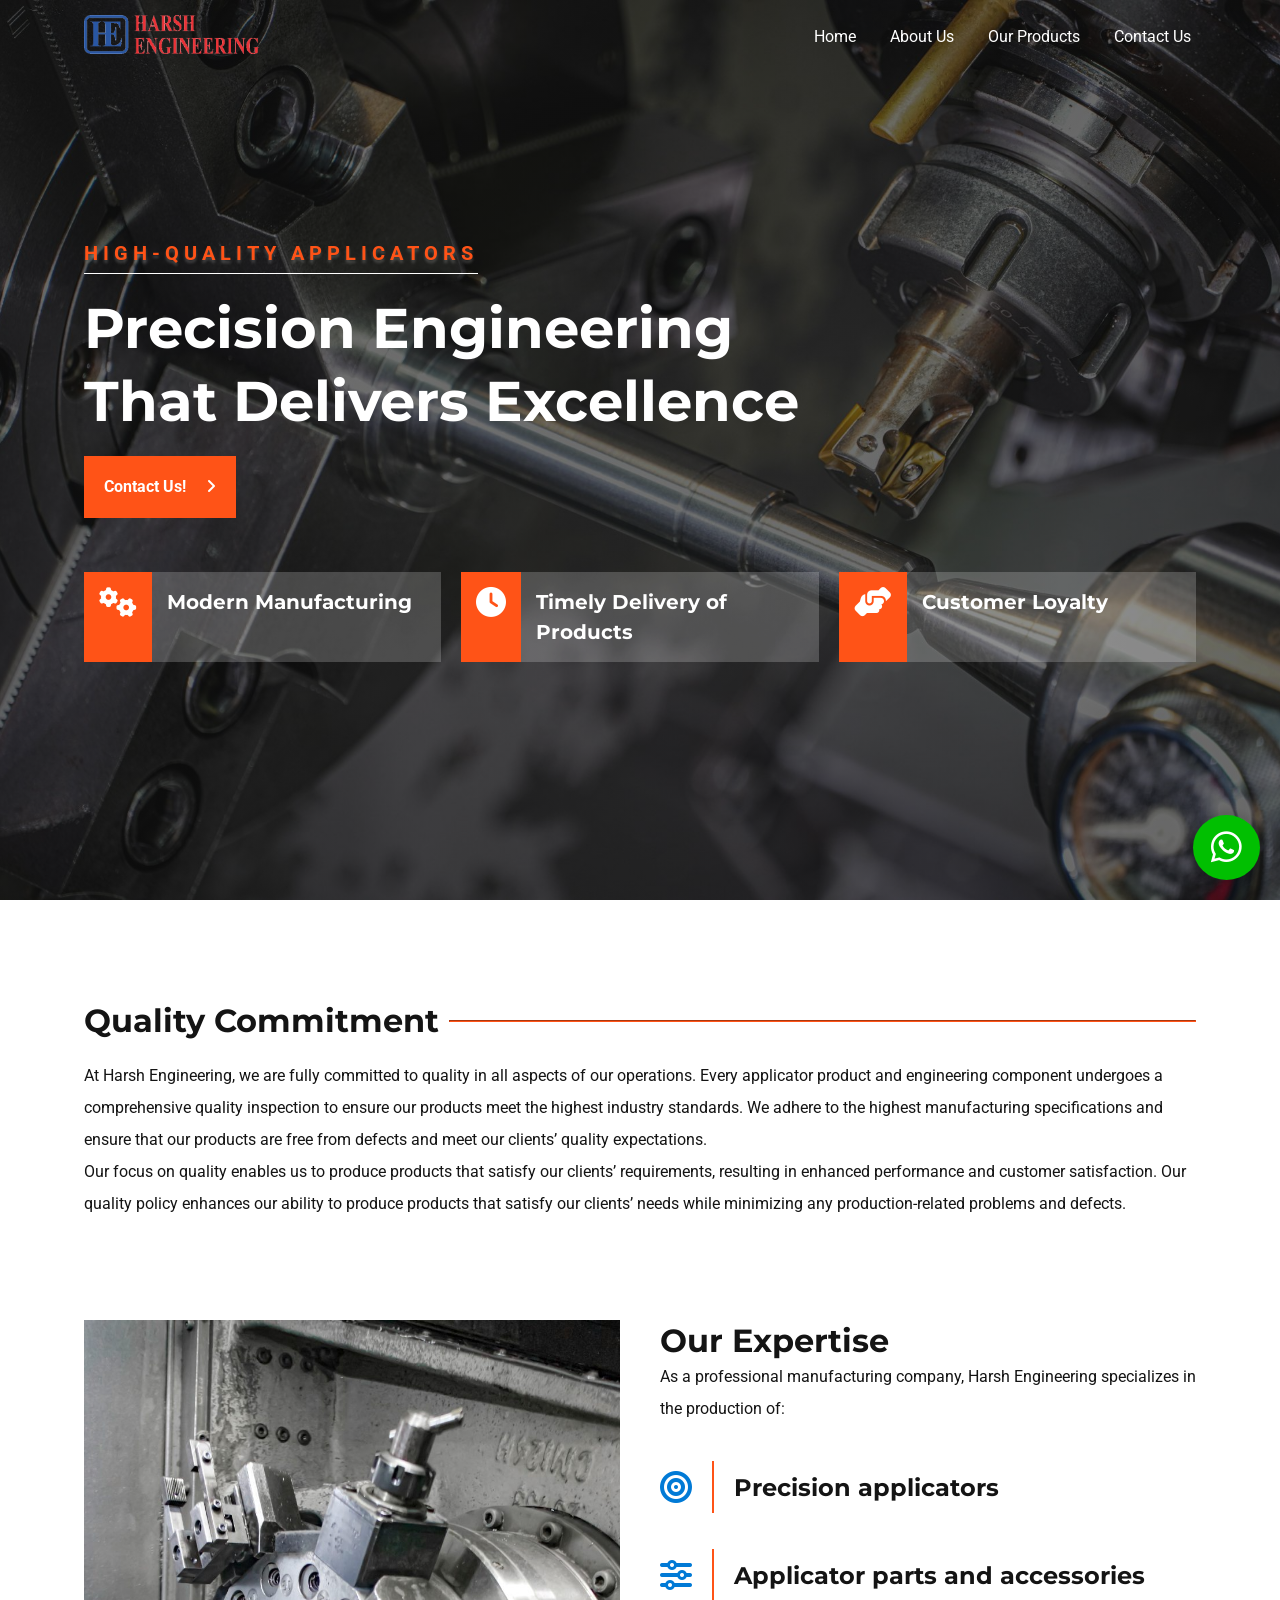
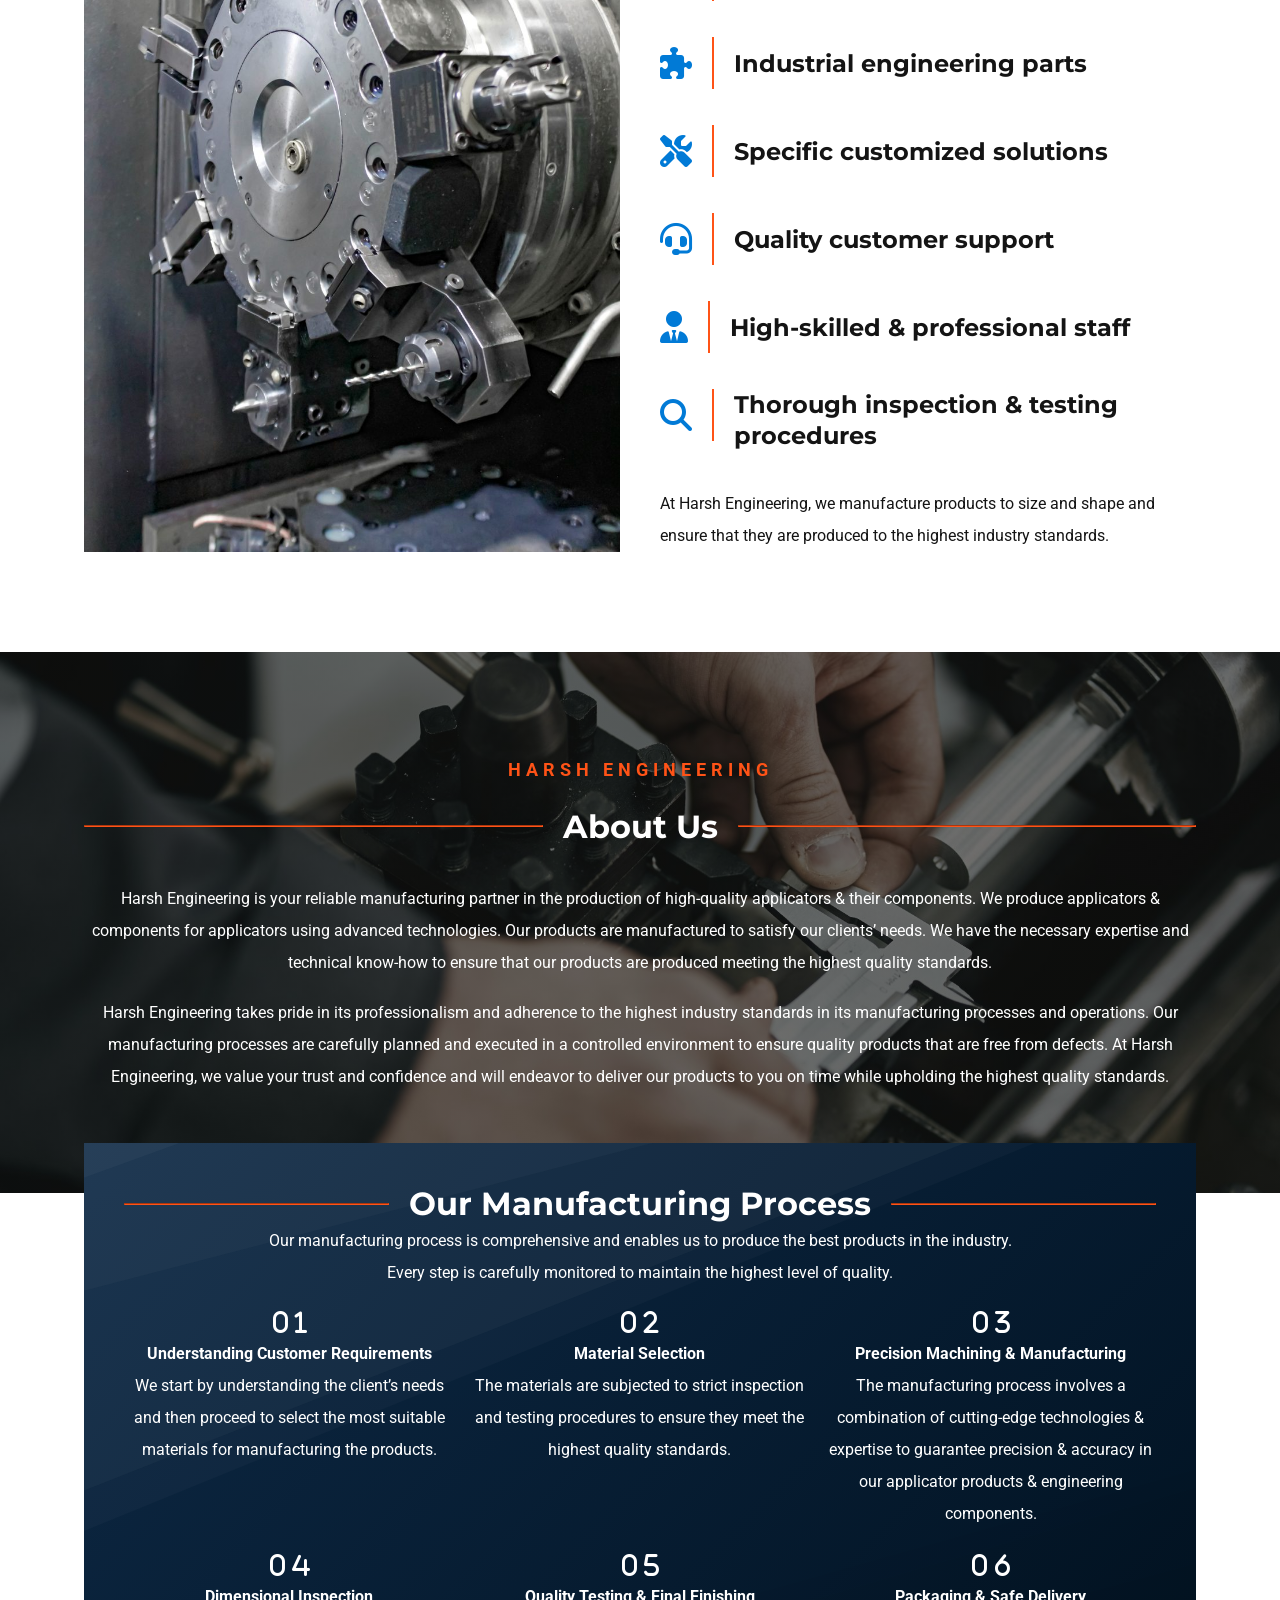
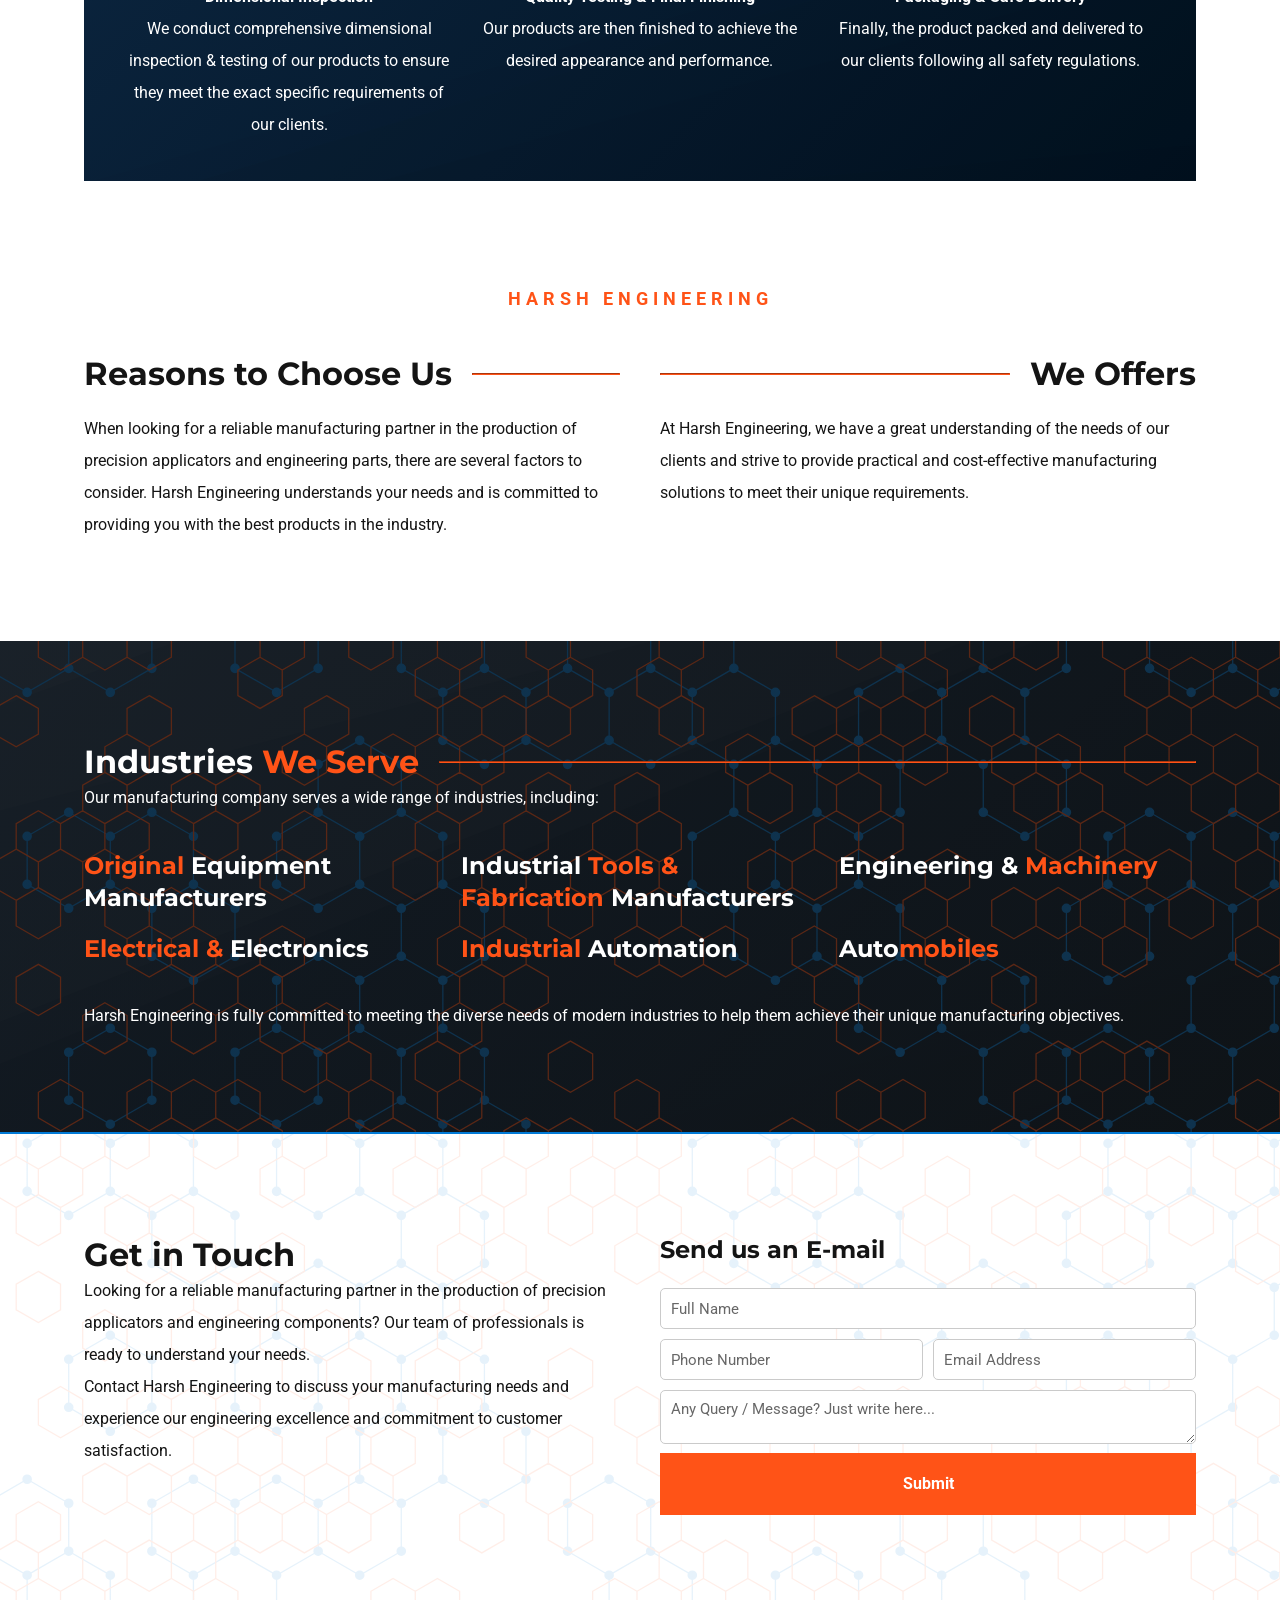
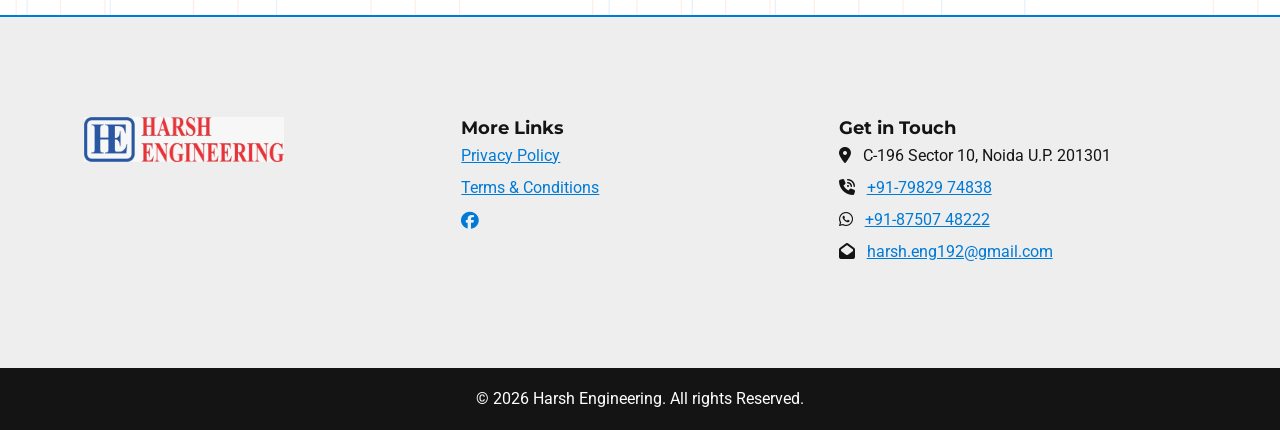
<file: index.html>
<!DOCTYPE html>
<html lang="en">

<head>
    <meta charset="UTF-8">
    <meta name="viewport" content="width=device-width, initial-scale=1.0">
    <link rel="icon" type="image/x-icon" href="./images/favicon.ico">

    <title>Precision Applicators & Engineering Parts Manufacturer | Harsh Engineering</title>
    <meta name="description" content="Harsh Engineering manufactures high-quality precision applicators, applicator components and customized engineering parts with precision, quality and reliable delivery.">

    <link href="./css/style.css" rel="stylesheet">
    <link href="./css/index.css" rel="stylesheet">
    <link href="./css/responsive.css" rel="stylesheet">
    <link href="./fontawesome/css/all.css" rel="stylesheet">
    <link href="./fontawesome/css/all.min.css" rel="stylesheet">
</head>

<body>
    <header>
        <div class="container">
            <div class="row flex">
                <div class="logocol">
                    <a href="/"><img src="./images/logo.png" alt=""></a>
                </div>
                <nav id="nav">
                    <i class="fa-solid fa-xmark" id="off"></i>
                    <ul class="d-flex">
                        <li><a href="/">Home</a></li>
                        <li><a href="/about">About Us</a></li>
                        <li><a href="/products">Our Products</a></li>
                        <li><a href="/contatc">Contact Us</a></li>
                    </ul>
                </nav>
                <div id="bars">
                    <i class="fa-solid fa-bars"></i>
                </div>
            </div>
        </div>
    </header>

    <div class="container banner flex">
        <div class="row">
            <div class="column">
                <p class="intropara">High-quality Applicators</p>
                <br>
                <h1>Precision Engineering <br> That Delivers Excellence</h1>
                <br>
                <button>Contact Us! &nbsp; &nbsp; <i class="fa-solid fa-angle-right"></i></button>
                <br><br><br><br>
                <div class="grid grid2">
                    <div class="flex">
                        <i class="fa-solid fa-gears"></i>
                        <p>Modern Manufacturing</p>
                    </div>
                    <div class="flex">
                        <i class="fa-solid fa-clock"></i>
                        <p>Timely Delivery of Products</p>
                    </div>
                    <div class="flex">
                        <i class="fa-solid fa-handshake-angle"></i>
                        <p>Customer Loyalty</p>
                    </div>
                </div>
            </div>
        </div>
    </div>

    <div class="container introrow">
        <div class="row">
            <div class="column">
                <div class="flex">
                    <h2>Quality Commitment</h2>
                    <hr>
                </div>
                <br>
                <p>At Harsh Engineering, we are fully committed to quality in all aspects of our operations. Every applicator product and engineering component undergoes a comprehensive quality inspection to ensure our products meet the highest industry standards. We adhere to the highest manufacturing specifications and ensure that our products are free from defects and meet our clients’ quality expectations.</p>
                <p>Our focus on quality enables us to produce products that satisfy our clients’ requirements, resulting in enhanced performance and customer satisfaction. Our quality policy enhances our ability to produce products that satisfy our clients’ needs while minimizing any production-related problems and defects.</p>
            </div>
        </div>
    </div>

    <div class="container experties">
        <div class="row grid grid1">
            <div class="imgcol"></div>
            <div class="column">
                <h2>Our Expertise</h2>
                <p>As a professional manufacturing company, Harsh Engineering specializes in the production of:</p>
                <br><br>
                <div class="flex gap2">
                    <p><i class="fa-solid fa-bullseye"></i></p>
                    <h3>Precision applicators</h3>
                </div>
                <br><br>
                <div class="flex gap2">
                    <p><i class="fa-solid fa-sliders"></i></p>
                    <h3>Applicator parts and accessories</h3>
                </div>
                <br><br>
                <div class="flex gap2">
                    <p><i class="fa-solid fa-puzzle-piece"></i></p>
                    <h3>Industrial engineering parts</h3>
                </div>
                <br><br>
                <div class="flex gap2">
                    <p><i class="fa-solid fa-screwdriver-wrench"></i></p>
                    <h3>Specific customized solutions</h3>
                </div>
                <br><br>
                <div class="flex gap2">
                    <p><i class="fa-solid fa-headset"></i></p>
                    <h3>Quality customer support</h3>
                </div>
                <br><br>
                <div class="flex gap2">
                    <p><i class="fa-solid fa-user-tie"></i></p>
                    <h3>High-skilled & professional staff</h3>
                </div>
                <br><br>
                <div class="flex gap2">
                    <p><i class="fa-solid fa-magnifying-glass"></i></p>
                    <h3>Thorough inspection & testing procedures</h3>
                </div>
                <br><br>
                <p>At Harsh Engineering, we manufacture products to size and shape and ensure that they are produced to the highest industry standards.</p>
            </div>
        </div>
    </div>

    <div class="container aboutus">
        <div class="row">
            <div class="column">
                <p class="HE">Harsh Engineering</p>
                <br>
                <div class="flex gap2">
                    <hr>
                    <h2>About Us</h2>
                    <hr>
                </div>
                <br><br>
                <p>Harsh Engineering is your reliable manufacturing partner in the production of high-quality applicators & their components. We produce applicators & components for applicators using advanced technologies. Our products are manufactured to satisfy our clients’ needs. We have the necessary expertise and technical know-how to ensure that our products are produced meeting the highest quality standards.</p>
                <br>
                <p>Harsh Engineering takes pride in its professionalism and adherence to the highest industry standards in its manufacturing processes and operations. Our manufacturing processes are carefully planned and executed in a controlled environment to ensure quality products that are free from defects. At Harsh Engineering, we value your trust and confidence and will endeavor to deliver our products to you on time while upholding the highest quality standards.</p>
            </div>
        </div>
    </div>

    <div class="container process">
        <div class="row">
            <div class="column">
                <div class="flex gap2">
                    <hr>
                    <h2>Our Manufacturing Process</h2>
                    <hr>
                </div>
                <p>Our manufacturing process is comprehensive and enables us to produce the best products in the industry.</p>
                <p>Every step is carefully monitored to maintain the highest level of quality.</p>
                <br>
                <div class="grid grid2">
                    <div>
                        <h3><i class="fa-solid fa-0"></i> <i class="fa-solid fa-1"></i></h3>
                        <p><b>Understanding Customer Requirements</b></p>
                        <p>We start by understanding the client’s needs and then proceed to select the most suitable materials for manufacturing the products.</p>
                    </div>
                    <div>
                        <h3><i class="fa-solid fa-0"></i> <i class="fa-solid fa-2"></i></h3>
                        <p><b>Material Selection</b></p>
                        <p>The materials are subjected to strict inspection and testing procedures to ensure they meet the highest quality standards.</p>
                    </div>
                    <div>
                        <h3><i class="fa-solid fa-0"></i> <i class="fa-solid fa-3"></i></h3>
                        <p><b>Precision Machining & Manufacturing</b></p>
                        <p>The manufacturing process involves a combination of cutting-edge technologies & expertise to guarantee precision & accuracy in our applicator products & engineering components.</p>
                    </div>
                    <div>
                        <h3><i class="fa-solid fa-0"></i> <i class="fa-solid fa-4"></i></h3>
                        <p><b>Dimensional Inspection</b></p>
                        <p>We conduct comprehensive dimensional inspection & testing of our products to ensure they meet the exact specific requirements of our clients.</p>
                    </div>
                    <div>
                        <h3><i class="fa-solid fa-0"></i> <i class="fa-solid fa-5"></i></h3>
                        <p><b>Quality Testing & Final Finishing</b></p>
                        <p>Our products are then finished to achieve the desired appearance and performance.</p>
                    </div>
                    <div>
                        <h3><i class="fa-solid fa-0"></i> <i class="fa-solid fa-6"></i></h3>
                        <p><b>Packaging & Safe Delivery</b></p>
                        <p>Finally, the product packed and delivered to our clients following all safety regulations.</p>
                    </div>
                </div>
            </div>
        </div>
    </div>

    <div class="container">
        <div class="row">
            <p class="HE" style="text-align: center;">Harsh Engineering</p>
            <br><br>
            <div class="grid grid1">
                <div class="column">
                    <div class="flex gap2">
                        <h2>Reasons to Choose Us</h2>
                        <hr>
                    </div>
                    <br>
                    <p>When looking for a reliable manufacturing partner in the production of precision applicators and engineering parts, there are several factors to consider. Harsh Engineering understands your needs and is committed to providing you with the best products in the industry.</p>
                </div>
                <div class="column">
                    <div class="flex gap2">
                        <hr>
                        <h2>We Offers</h2>
                    </div>
                    <br>
                    <p>At Harsh Engineering, we have a great understanding of the needs of our clients and strive to provide practical and cost-effective manufacturing solutions to meet their unique requirements.</p>
                </div>
            </div>
        </div>
    </div>

    <div class="container Serve">
        <div class="row">
            <div class="column">
                <div class="flex gap2">
                    <h2>Industries <span>We Serve</span></h2>
                    <hr>
                </div>
                <p>Our manufacturing company serves a wide range of industries, including:</p>
                <br><br>
                <div class="grid grid2">
                    <h3><span>Original</span> Equipment Manufacturers</h3>
                    <h3>Industrial <span>Tools & Fabrication</span> Manufacturers</h3>
                    <h3>Engineering & <span>Machinery</span></h3>
                    <h3><span>Electrical &</span> Electronics</h3>
                    <h3><span>Industrial</span> Automation</h3>
                    <h3>Auto<span>mobiles</span></h3>
                </div>
                <br><br>
                <p>Harsh Engineering is fully committed to meeting the diverse needs of modern industries to help them achieve their unique manufacturing objectives.</p>
            </div>
        </div>
    </div>

    <div class="container getintouch">
        <div class="row grid grid1">
            <div class="column">
                <h2>Get in Touch</h2>
                <p>Looking for a reliable manufacturing partner in the production of precision applicators and engineering components? Our team of professionals is ready to understand your needs.</p>
                <p>Contact Harsh Engineering to discuss your manufacturing needs and experience our engineering excellence and commitment to customer satisfaction.</p>
            </div>
            <div class="column">
                <h3>Send us an E-mail</h3>
                <br>
                <form action="">
                    <input type="text" name="" id="" placeholder="Full Name">
                    <div class="grid grid1" style="gap: 10px;">
                        <input type="tel" name="" id="" placeholder="Phone Number">
                        <input type="email" name="" id="" placeholder="Email Address">
                    </div>
                    <textarea name="" id="" placeholder="Any Query / Message? Just write here..."></textarea>
                    <button type="submit">Submit</button>
                </form>
            </div>
        </div>
    </div>

    <footer>
        <div class="container">
            <div class="row grid grid2">
                <div class="column">
                    <a href="/"><img src="./images/logo.jpeg" alt=""></a>
                </div>
                <div class="column">
                    <h4>More Links</h4>
                    <p><a href="/privacy">Privacy Policy</a></p>
                    <p><a href="/terms">Terms & Conditions</a></p>
                    <h4>
                        <a href="https://www.facebook.com/harsh.eng192"><i class="fa-brands fa-facebook"></i></a>
                    </h4>
                </div>
                <div class="column">
                    <h4>Get in Touch</h4>
                    <p><i class="fa-solid fa-location-dot"></i> &nbsp; C-196 Sector 10, Noida U.P. 201301</p>
                    <p><i class="fa-solid fa-phone-volume"></i> &nbsp; <a href="tel:+917982974838">+91-79829 74838</a></p>
                    <p><i class="fa-brands fa-whatsapp"></i> &nbsp; <a href="tel:+918750748222">+91-87507 48222</a></p>
                    <p><i class="fa-solid fa-envelope-open"></i> &nbsp; <a href="mailto:harsh.eng192@gmail.com">harsh.eng192@gmail.com</a></p>
                </div>
            </div>
        </div>
        <div class="foot">
            <p>© 2026 Harsh Engineering. All rights Reserved.</p>
        </div>
    </footer>

    <div class="floatwp">
        <a href="https://wa.me/+918750748222" target="_blank"><i class="fa-brands fa-whatsapp"></i></a>
    </div>
</body>
<script src="./css/file.js"></script>
<script src="./css/slider.js"></script>

</html>
</file>
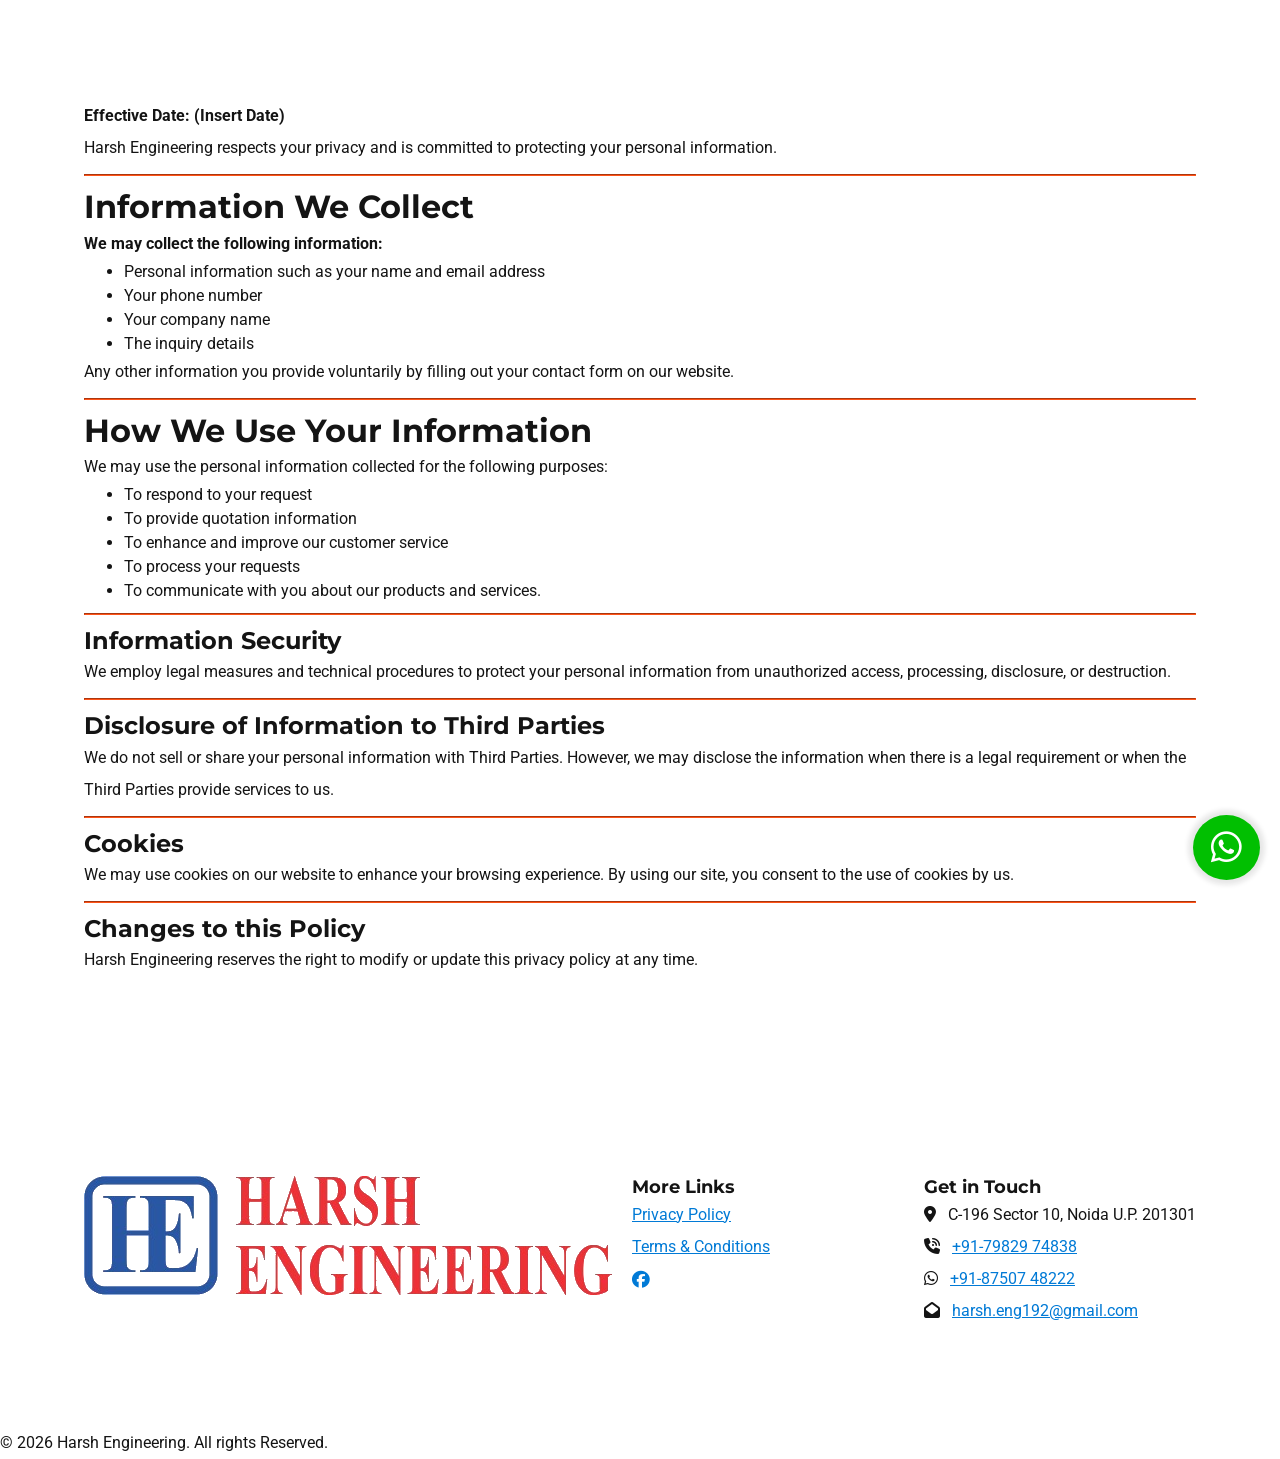
<file: privacy.html>
<!DOCTYPE html>
<html lang="en">

<head>
    <meta charset="UTF-8">
    <meta name="viewport" content="width=device-width, initial-scale=1.0">
    <link rel="icon" type="image/x-icon" href="./images/favicon.ico">

    <title>Privacy Policy – Harsh Engineering</title>
    <meta name="description" content="Harsh Engineering">

    <link href="./css/style.css" rel="stylesheet">
    <link href="./css/index.css" rel="stylesheet">
    <link href="./css/responsive.css" rel="stylesheet">
    <link href="./fontawesome/css/all.css" rel="stylesheet">
    <link href="./fontawesome/css/all.min.css" rel="stylesheet">
</head>

<body>
    <div class="container contentonly">
        <div class="row">
            <div class="column">
                <p><b>Effective Date: (Insert Date)</b></p>
                <p>Harsh Engineering respects your privacy and is committed to protecting your personal information.</p>
                <hr>
                <h2>Information We Collect</h2>
                <p><b>We may collect the following information:</b></p>
                <ul>
                    <li>Personal information such as your name and email address</li>
                    <li>Your phone number</li>
                    <li>Your company name</li>
                    <li>The inquiry details</li>
                </ul>
                <p>Any other information you provide voluntarily by filling out your contact form on our website.</p>
                <hr>
                <h2>How We Use Your Information</h2>
                <p>We may use the personal information collected for the following purposes:</p>
                <ul>
                    <li>To respond to your request</li>
                    <li>To provide quotation information</li>
                    <li>To enhance and improve our customer service</li>
                    <li>To process your requests</li>
                    <li>To communicate with you about our products and services.</li>
                </ul>
                <hr>
                <h3>Information Security</h3>
                <p>We employ legal measures and technical procedures to protect your personal information from unauthorized access, processing, disclosure, or destruction.</p>
                <hr>
                <h3>Disclosure of Information to Third Parties</h3>
                <p>We do not sell or share your personal information with Third Parties. However, we may disclose the information when there is a legal requirement or when the Third Parties provide services to us.</p>
                <hr>
                <h3>Cookies</h3>
                <p>We may use cookies on our website to enhance your browsing experience. By using our site, you consent to the use of cookies by us.</p>
                <hr>
                <h3>Changes to this Policy</h3>
                <p>Harsh Engineering reserves the right to modify or update this privacy policy at any time.</p>
            </div>
        </div>
    </div>

    <div class="mainfooter">
        <div class="container">
            <div class="row grid grid2">
                <div class="column">
                    <a href="/"><img src="./images/logo.png" alt=""></a>
                </div>
                <div class="column">
                    <h4>More Links</h4>
                    <p><a href="/privacy">Privacy Policy</a></p>
                    <p><a href="/terms">Terms & Conditions</a></p>
                    <h4>
                        <a href="https://www.facebook.com/harsh.eng192"><i class="fa-brands fa-facebook"></i></a>
                    </h4>
                </div>
                <div class="column">
                    <h4>Get in Touch</h4>
                    <p><i class="fa-solid fa-location-dot"></i> &nbsp; C-196 Sector 10, Noida U.P. 201301</p>
                    <p><i class="fa-solid fa-phone-volume"></i> &nbsp; <a href="tel:+917982974838">+91-79829 74838</a></p>
                    <p><i class="fa-brands fa-whatsapp"></i> &nbsp; <a href="tel:+918750748222">+91-87507 48222</a></p>
                    <p><i class="fa-solid fa-envelope-open"></i> &nbsp; <a href="mailto:harsh.eng192@gmail.com">harsh.eng192@gmail.com</a></p>
                </div>
            </div>
        </div>
        <div class="foot">
            <p>© 2026 Harsh Engineering. All rights Reserved.</p>
        </div>
    </div>

    <div class="floatwp">
        <a href="https://wa.me/+918750748222" target="_blank"><i class="fa-brands fa-whatsapp"></i></a>
    </div>
</body>
<script src="./css/file.js"></script>

</html>
</file>
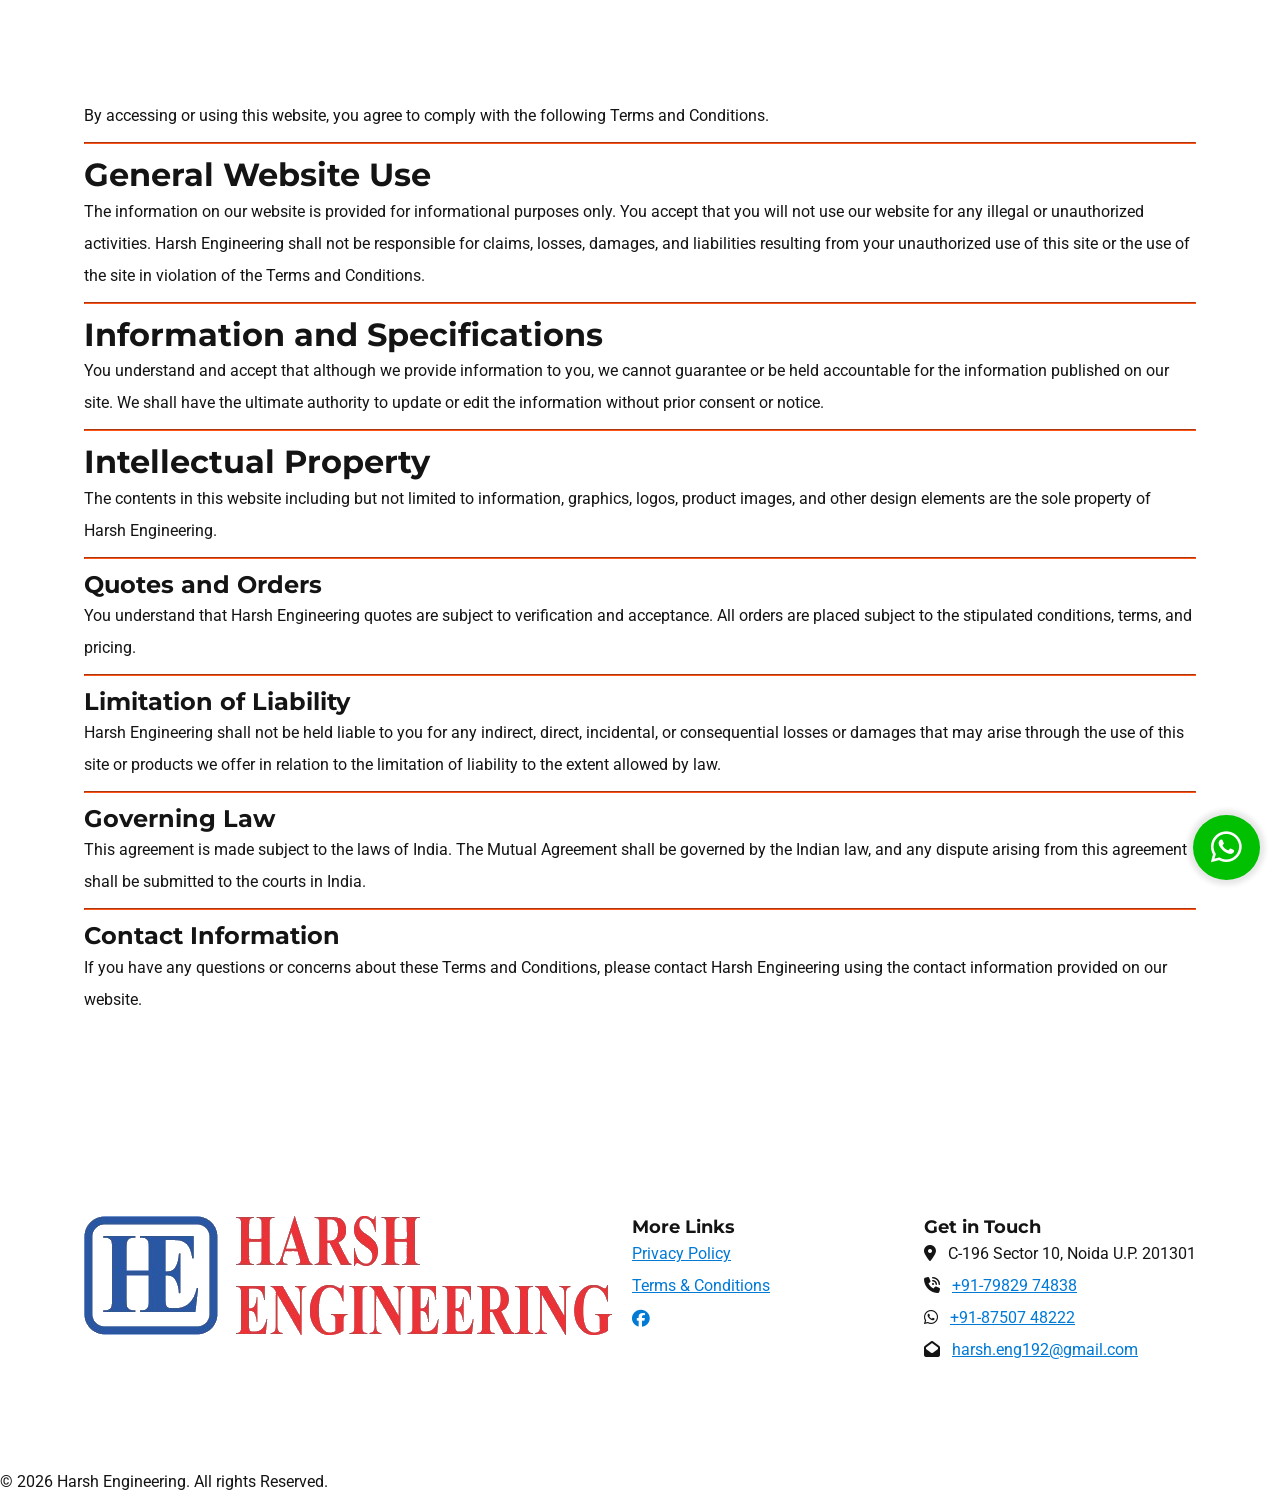
<file: terms.html>
<!DOCTYPE html>
<html lang="en">

<head>
    <meta charset="UTF-8">
    <meta name="viewport" content="width=device-width, initial-scale=1.0">
    <link rel="icon" type="image/x-icon" href="./images/favicon.ico">

    <title>Terms & Conditions – Harsh Engineering</title>
    <meta name="description" content="Harsh Engineering">

    <link href="./css/style.css" rel="stylesheet">
    <link href="./css/index.css" rel="stylesheet">
    <link href="./css/responsive.css" rel="stylesheet">
    <link href="./fontawesome/css/all.css" rel="stylesheet">
    <link href="./fontawesome/css/all.min.css" rel="stylesheet">
</head>

<body>
    <div class="container contentonly">
        <div class="row">
            <div class="column">
                <p>By accessing or using this website, you agree to comply with the following Terms and Conditions.</p>
                <hr>
                <h2>General Website Use</h2>
                <p>The information on our website is provided for informational purposes only. You accept that you will not use our website for any illegal or unauthorized activities. Harsh Engineering shall not be responsible for claims, losses, damages, and liabilities resulting from your unauthorized use of this site or the use of the site in violation of the Terms and Conditions.</p>
                <hr>
                <h2>Information and Specifications</h2>
                <p>You understand and accept that although we provide information to you, we cannot guarantee or be held accountable for the information published on our site. We shall have the ultimate authority to update or edit the information without prior consent or notice.</p>
                <hr>
                <h2>Intellectual Property</h2>
                <p>The contents in this website including but not limited to information, graphics, logos, product images, and other design elements are the sole property of Harsh Engineering.</p>
                <hr>
                <h3>Quotes and Orders</h3>
                <p>You understand that Harsh Engineering quotes are subject to verification and acceptance. All orders are placed subject to the stipulated conditions, terms, and pricing.</p>
                <hr>
                <h3>Limitation of Liability</h3>
                <p>Harsh Engineering shall not be held liable to you for any indirect, direct, incidental, or consequential losses or damages that may arise through the use of this site or products we offer in relation to the limitation of liability to the extent allowed by law.</p>
                <hr>
                <h3>Governing Law</h3>
                <p>This agreement is made subject to the laws of India. The Mutual Agreement shall be governed by the Indian law, and any dispute arising from this agreement shall be submitted to the courts in India.</p>
                <hr>
                <h3>Contact Information</h3>
                <p>If you have any questions or concerns about these Terms and Conditions, please contact Harsh Engineering using the contact information provided on our website.</p>
            </div>
        </div>
    </div>

    <div class="mainfooter">
        <div class="container">
            <div class="row grid grid2">
                <div class="column">
                    <a href="/"><img src="./images/logo.png" alt=""></a>
                </div>
                <div class="column">
                    <h4>More Links</h4>
                    <p><a href="/privacy">Privacy Policy</a></p>
                    <p><a href="/terms">Terms & Conditions</a></p>
                    <h4>
                        <a href="https://www.facebook.com/harsh.eng192"><i class="fa-brands fa-facebook"></i></a>
                    </h4>
                </div>
                <div class="column">
                    <h4>Get in Touch</h4>
                    <p><i class="fa-solid fa-location-dot"></i> &nbsp; C-196 Sector 10, Noida U.P. 201301</p>
                    <p><i class="fa-solid fa-phone-volume"></i> &nbsp; <a href="tel:+917982974838">+91-79829 74838</a></p>
                    <p><i class="fa-brands fa-whatsapp"></i> &nbsp; <a href="tel:+918750748222">+91-87507 48222</a></p>
                    <p><i class="fa-solid fa-envelope-open"></i> &nbsp; <a href="mailto:harsh.eng192@gmail.com">harsh.eng192@gmail.com</a></p>
                </div>
            </div>
        </div>
        <div class="foot">
            <p>© 2026 Harsh Engineering. All rights Reserved.</p>
        </div>
    </div>

    <div class="floatwp">
        <a href="https://wa.me/+918750748222" target="_blank"><i class="fa-brands fa-whatsapp"></i></a>
    </div>
</body>
<script src="./css/file.js"></script>

</html>
</file>
<file: css/style.css>
/* Global CSS Starts Here*/
@import url('https://fonts.googleapis.com/css2?family=Roboto');
@import url('https://fonts.googleapis.com/css2?family=Montserrat');

* {
    margin: 0;
    padding: 0;
    box-sizing: border-box;
}

body {
    font-size: 16px;
    background-color: var(--fourth-color);
}

:root {
    --primary-color: #017AD6;
    --secondary-color: #00101E;
    --third-color: #ff5317;
    --fourth-color: #ffffff;
    --fifth-color: #141414;
    /*fonts*/
    --primary-font: Montserrat;
    --secondary-font: Roboto;
}

.row {
    width: 90%;
    margin: auto;
    padding: 100px 20px;
    background-color: transparent;
}

.column {
    flex: auto;
}

.flex,
.d-flex {
    display: flex;
}

h1,
h2,
h3,
h4 {
    font-family: var(--primary-font);
    line-height: 1.3;
    margin: 0;
    padding: 0;
    font-weight: 700;
    color: var(--fifth-color);
}

p,
button,
li,
input,
select,
textarea,
a {
    font-family: var(--secondary-font);
    line-height: 2;
    font-size: 1em;
    margin: 0;
    padding: 0;
    color: var(--fifth-color);
    font-weight: 400;
}

a {
    color: var(--primary-color);
    text-decoration: underline;
}

a:hover {
    color: var(--secondary-color);
}

h1 {
    font-size: 3.5em;
    color: var(--fourth-color);
}

h2 {
    font-size: 2em;
}

h3 {
    font-size: 1.5em;
}

h4 {
    font-size: 1.1em;
}

li {
    margin-left: 14px;
}

button {
    border: 0;
    background: var(--third-color);
    padding: 15px 20px;
    border-radius: 0;
    color: var(--fourth-color);
    font-weight: 700;
    cursor: pointer;
}

button:hover {
    background-color: var(--secondary-color);
    color: var(--fourth-color);
}

.gap {
    gap: 10px;
}

.gap1 {
    gap: 15px;
}

.gap2 {
    gap: 20px;
}

.gap3 {
    gap: 25px;
}

.grid {
    display: grid;
}

.grid1 {
    grid-template-columns: repeat(2, 1fr);
    gap: 40px;
}

.grid2 {
    grid-template-columns: repeat(3, 1fr);
    gap: 20px;
}

.grid3 {
    grid-template-columns: repeat(4, 1fr);
    gap: 15px;
}

#off {
    display: none;
}
</file>
<file: css/index.css>
@import url(./style.css);

form {
    ::placeholder {
        color: #676767;
        font-size: 15px;
    }

    input,
    select,
    textarea {
        line-height: 1em !important;
        background-color: var(--fourth-color);
        width: 100%;
        padding: 10px;
        margin: 5px 0;
        border: 1px solid #cacaca;
        border-radius: 5px;
    }

    label {
        flex: 1;
        font-family: var(--secondary-font);
        font-size: 16px;
        text-align: left;
        font-weight: 400;
    }

    button {
        width: 100%;
    }
}

header {
    position: fixed;
    top: 0;
    left: 0;
    right: 0;
    z-index: 9;

    .row {
        padding-block: 15px;
        gap: 15px;
    }

    .logocol {
        margin: auto 0 !important;
        width: fit-content;

        a {
            line-height: 0;
        }
    }

    img {
        width: 175px;
    }

    #bars {
        display: none;
        margin: auto 0 !important;
        background-color: var(--fifth-color);
        padding: 12px 13px;
        border-radius: 10px;
        font-size: 22px;
        color: #fff;
    }

    nav {
        flex: 1;
        margin: auto 0;
    }

    ul {
        justify-content: end;
        gap: 10px;
        list-style-type: none;
        padding: 0;
        margin: 0;

        a {
            color: var(--fourth-color);
            text-decoration: none;
            border-bottom: 2px solid transparent;
            padding: 2px 5px 5px 5px;
        }
    }

    nav ul li a.active,
    a:hover {
        color: var(--third-color) !important;
        border-color: var(--third-color);
    }
}

header.scrolled {
    background-color: var(--fourth-color);
    box-shadow: 0 0 3px 3px rgba(20, 20, 20, 0.1);

    ul a {
        color: var(--fifth-color);
    }
}

.banner {
    background-image: linear-gradient(to right, rgba(20, 20, 20, 0.6), rgba(20, 20, 20, 0.6)), url(../images/home-banner.jpg);
    background-position: center;
    background-repeat: no-repeat;
    background-size: cover;
    height: 100vh;

    .intropara {
        font-size: 20px;
        letter-spacing: 5px;
        font-weight: 700;
        text-transform: uppercase;
        color: var(--third-color);
        border-bottom: 1px solid var(--fourth-color);
        width: fit-content;
        line-height: 1.5;
        padding-bottom: 5px;
        text-shadow: 0 3px 3px rgba(255, 255, 255, 0.2);
    }

    .flex {
        background-color: rgba(255, 255, 255, 0.2);

        p {
            font-weight: 700;
            color: var(--fourth-color);
            font-size: 20px;
            padding: 15px;
            font-family: var(--primary-font);
            line-height: 1.5;
        }

        i {
            background-color: var(--third-color);
            padding: 15px;
            color: var(--fourth-color);
            font-size: 30px;
        }
    }
}

.HE {
    font-size: 18px;
    text-transform: uppercase;
    color: var(--third-color) !important;
    letter-spacing: 5px;
    font-weight: 700;
}

.introrow {
    .flex {
        gap: 10px;
    }
}

.experties {
    .row {
        padding-top: 0;
    }

    .imgcol {
        background-image: url(../images/CNC-turning-machine.jpg);
        background-position: center;
        background-repeat: no-repeat;
        background-size: cover;
    }

    i {
        font-size: 2em;
        padding: 10px 20px 10px 0;
        border-right: 2px solid var(--third-color);
        color: var(--primary-color);
    }

    h3 {
        margin: auto 0;
    }
}

.aboutus {
    background-image: linear-gradient(to right, rgba(20, 20, 20, 0.6), rgba(20, 20, 20, 0.6)), url(../images/turning-machine.jpg);
    background-position: center;
    background-repeat: no-repeat;
    background-size: cover;
    text-align: center;

    h2,
    p {
        color: var(--fourth-color);
    }
}

.process {
    .column {
        padding: 40px;
        background-image: url(../images/Shiny-Overlay.svg);
        background-position: top;
        background-repeat: no-repeat;
        background-size: cover;
        text-align: center;
    }

    .row {
        padding-block: 0;
        margin-top: -50px;
    }

    h2,
    h3,
    p {
        color: var(--fourth-color);
    }
}

hr {
    flex: 1;
    margin: auto 0;
    border-color: var(--third-color);
}

.Serve {
    background-image: linear-gradient(to right, rgba(20, 20, 20, 0.7), rgba(20, 20, 20, 0.7)), url(../images/Hexagon.svg), url(../images/Shiny-Overlay.svg);
    background-position: top;
    background-repeat: no-repeat;
    background-size: cover;

    h2,
    h3,
    p {
        color: var(--fourth-color);
    }

    span {
        color: var(--third-color);
    }
}

.offers {
    h2 {
        width: fit-content;
    }
}















.contentonly {
    li {
        line-height: 1.5;
        margin-left: 40px;
    }

    hr {
        margin-block: 10px;
    }
}

footer {
    background-color: #eee;

    img {
        width: 200px;
    }

    .foot {
        background-color: var(--fifth-color);
        text-align: center;
        padding-block: 15px;

        p {
            color: #fff;
        }
    }
}

.floatwp {
    position: fixed;
    bottom: 20px;
    right: 20px;

    i {
        box-shadow: 0 0 5px 5px rgba(20, 20, 20, 0.1);
        font-size: 35px;
        padding: 5px;
        border-radius: 100%;
        background-color: #01BF01;
        padding: 15px 18px;
        color: var(--fourth-color);
    }
}







.Habout {
    img {
        width: 100%;
        clip-path: polygon(0 10%, 100% 0, 100% 90%, 0 100%);
    }

    .column {
        margin: auto 0;
    }

    .row {
        padding-top: 0;
    }

    h2 {
        border-bottom: 2px solid var(--primary-color);
        width: fit-content;
        margin-bottom: 15px;
        padding-bottom: 15px;
    }
}



.offers {

    .flex h2 {
        flex: 1;
    }

    .slider-container1 {
        position: relative;
        overflow: hidden;
    }

    .slider1 {
        display: flex;
        transition: transform 0.5s ease-in-out;
        margin-top: 15px;
        padding: 5px;
        gap: 15px;
    }

    .slide1 {
        min-width: 32.3%;
        padding: 20px;
        border-radius: 10px;
        text-align: center;

        i {
            font-size: 25px;
            margin-bottom: 15px;
            background-color: var(--primary-color);
            color: var(--fourth-color);
            padding: 15px;
            border-radius: 5px;
        }
    }

    .slide1:nth-child(1),
    .slide1:nth-child(4),
    .slide1:nth-child(7) {
        background-color: #ffdbdf;
    }

    .slide1:nth-child(2),
    .slide1:nth-child(5),
    .slide1:nth-child(8) {
        background-color: #e0f2f4;
    }

    .slide1:nth-child(3),
    .slide1:nth-child(6),
    .slide1:nth-child(9) {
        background-color: #ffe797;
    }

    .prev-btn1,
    .next-btn1 {
        background-color: rgba(255, 83, 23, 0.6);
        color: white;
        border: none;
        padding: 5px 12px;
        border-radius: 5px;
        cursor: pointer;
        width: fit-content;
        z-index: 99;
    }

    .disabled {
        opacity: 0.5;
        pointer-events: none;
        cursor: not-allowed;
    }
}

.steps {
    i {
        border: 1px solid var(--third-color);
        border-radius: 100px;
        padding: 15px 20px;
        background-color: #eee;
    }

    .grid div {
        border-radius: 10px;
        padding: 17px;
    }

    .row {
        padding-block: 0;
    }
}

.getintouch {
    background-image: linear-gradient(to right, rgba(255, 255, 255, 0.9), rgba(255, 255, 255, 0.9)), url(../images/Hexagon.svg);
    background-position: center;
    background-repeat: no-repeat;
    background-size: cover;
    border-block: 2px solid var(--primary-color);
}
</file>
<file: css/responsive.css>
@media (max-width: 1024px) {
    .row {
        width: 100%;
        padding: 20px;
        margin: auto;
    }

    h1 {
        font-size: 1.7em !important;
    }

    h2 {
        font-size: 1.4em !important;
    }

    h3 {
        font-size: 1.2em !important;
    }

    button {
        font-size: 14px;
    }

    .gap,
    .gap3 {
        gap: 10px;
    }

    .grid1,
    .grid2,
    .grid3 {
        grid-template-columns: repeat(2, 1fr);
        gap: 10px;
    }
}

@media (max-width: 768px) {
    h1 {
        font-size: 1.5em !important;
    }

    h2 {
        font-size: 1.3em !important;
    }

    h3 {
        font-size: 1.17em !important;
    }

    .d-flex {
        flex-direction: column;
    }

    .grid1,
    .grid2,
    .grid3 {
        grid-template-columns: repeat(1, 1fr);
        gap: 10px;
    }

    header {

        #bars,
        #off {
            display: block;
        }

        .logocol {
            width: 100%;
        }

        nav {
            padding: 20px;
            right: 0;
            top: 0;
            position: absolute;
            height: 100vh;
            width: 200px;
            background-color: var(--fifth-color);
            display: none;

            i {
                margin-left: auto;
                text-align: right;
                font-size: 20px;
                margin-bottom: 30px;
                color: var(--fourth-color);
            }
        }
    }

    header.scrolled {
        nav ul a {
            color: var(--fourth-color);
        }
    }

    .experties {
        .imgcol {
            height: 300px;
        }
    }

    .process {
        .column {
            padding: 20px;
        }

        .row {
            padding-block: 20px 0;
            margin-top: 0;
        }
    }

    .banner .flex p {
        font-size: 18px;
    }
}
</file>
